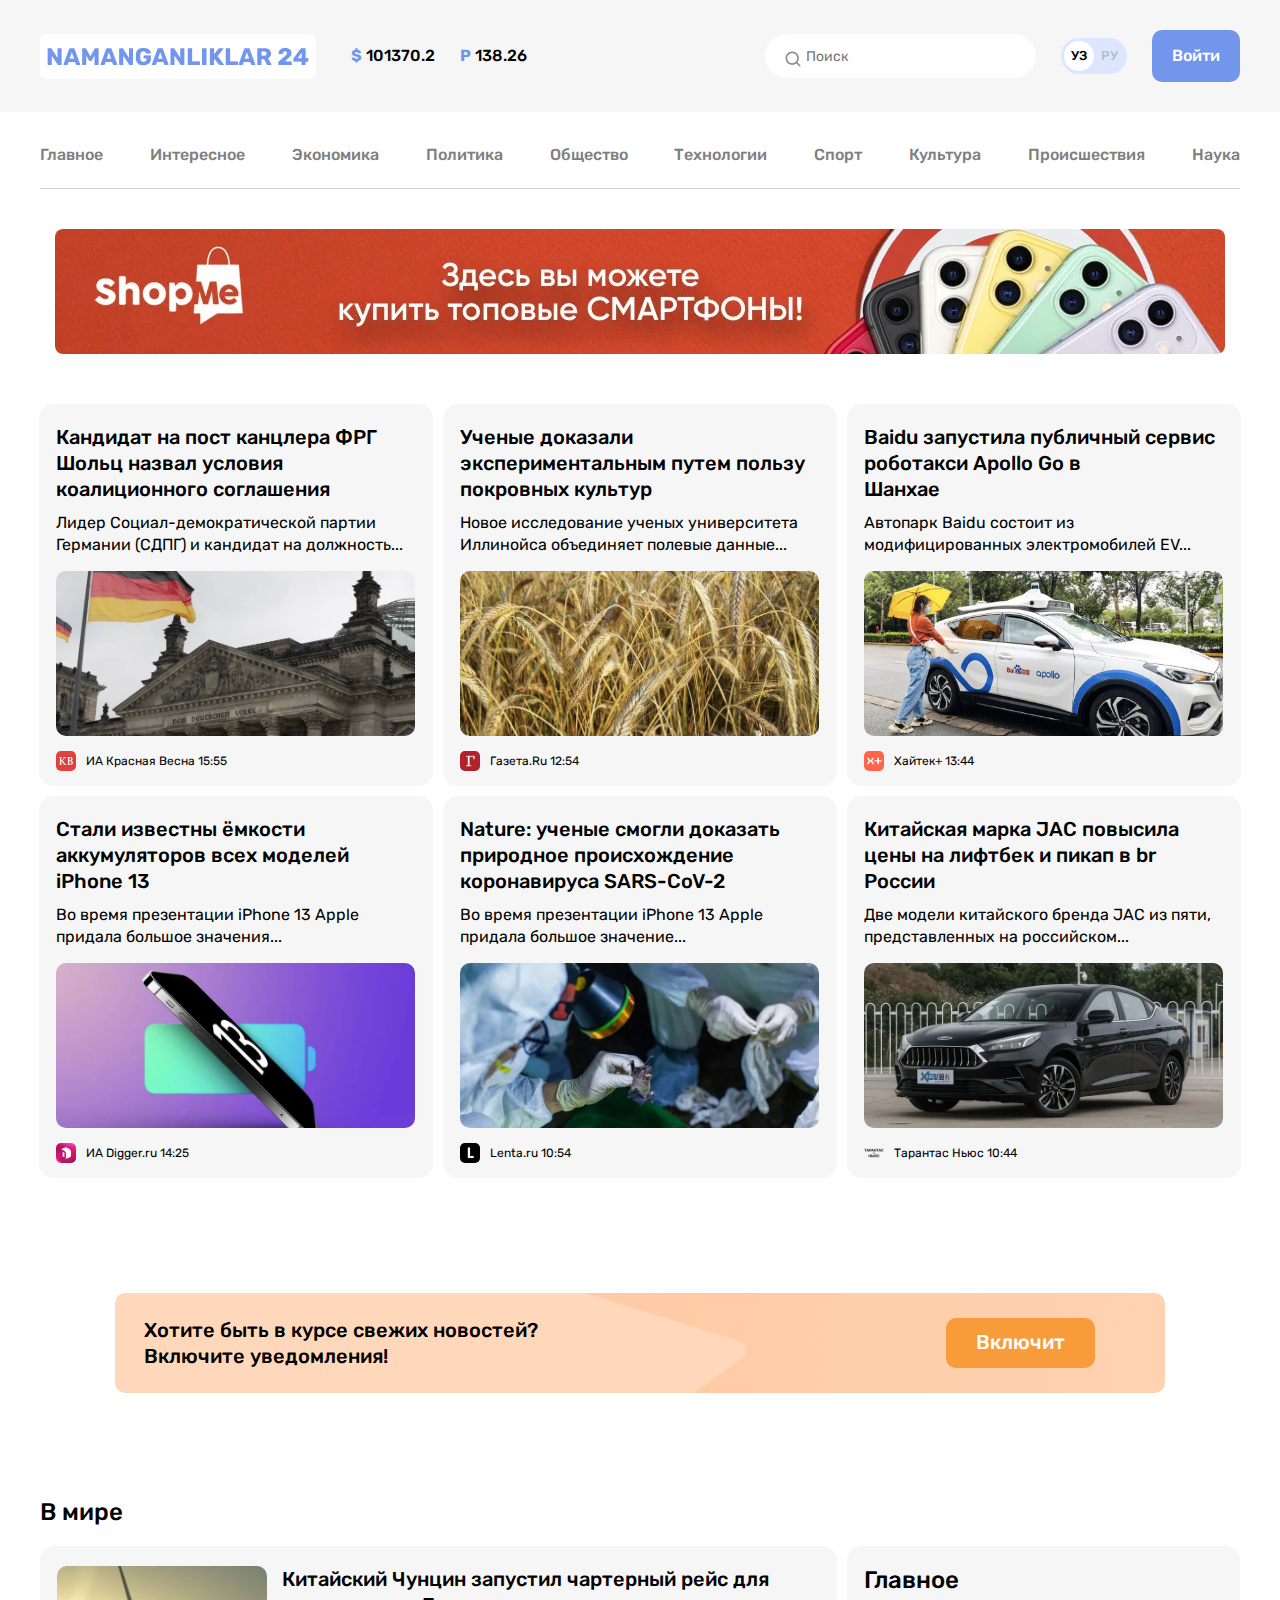
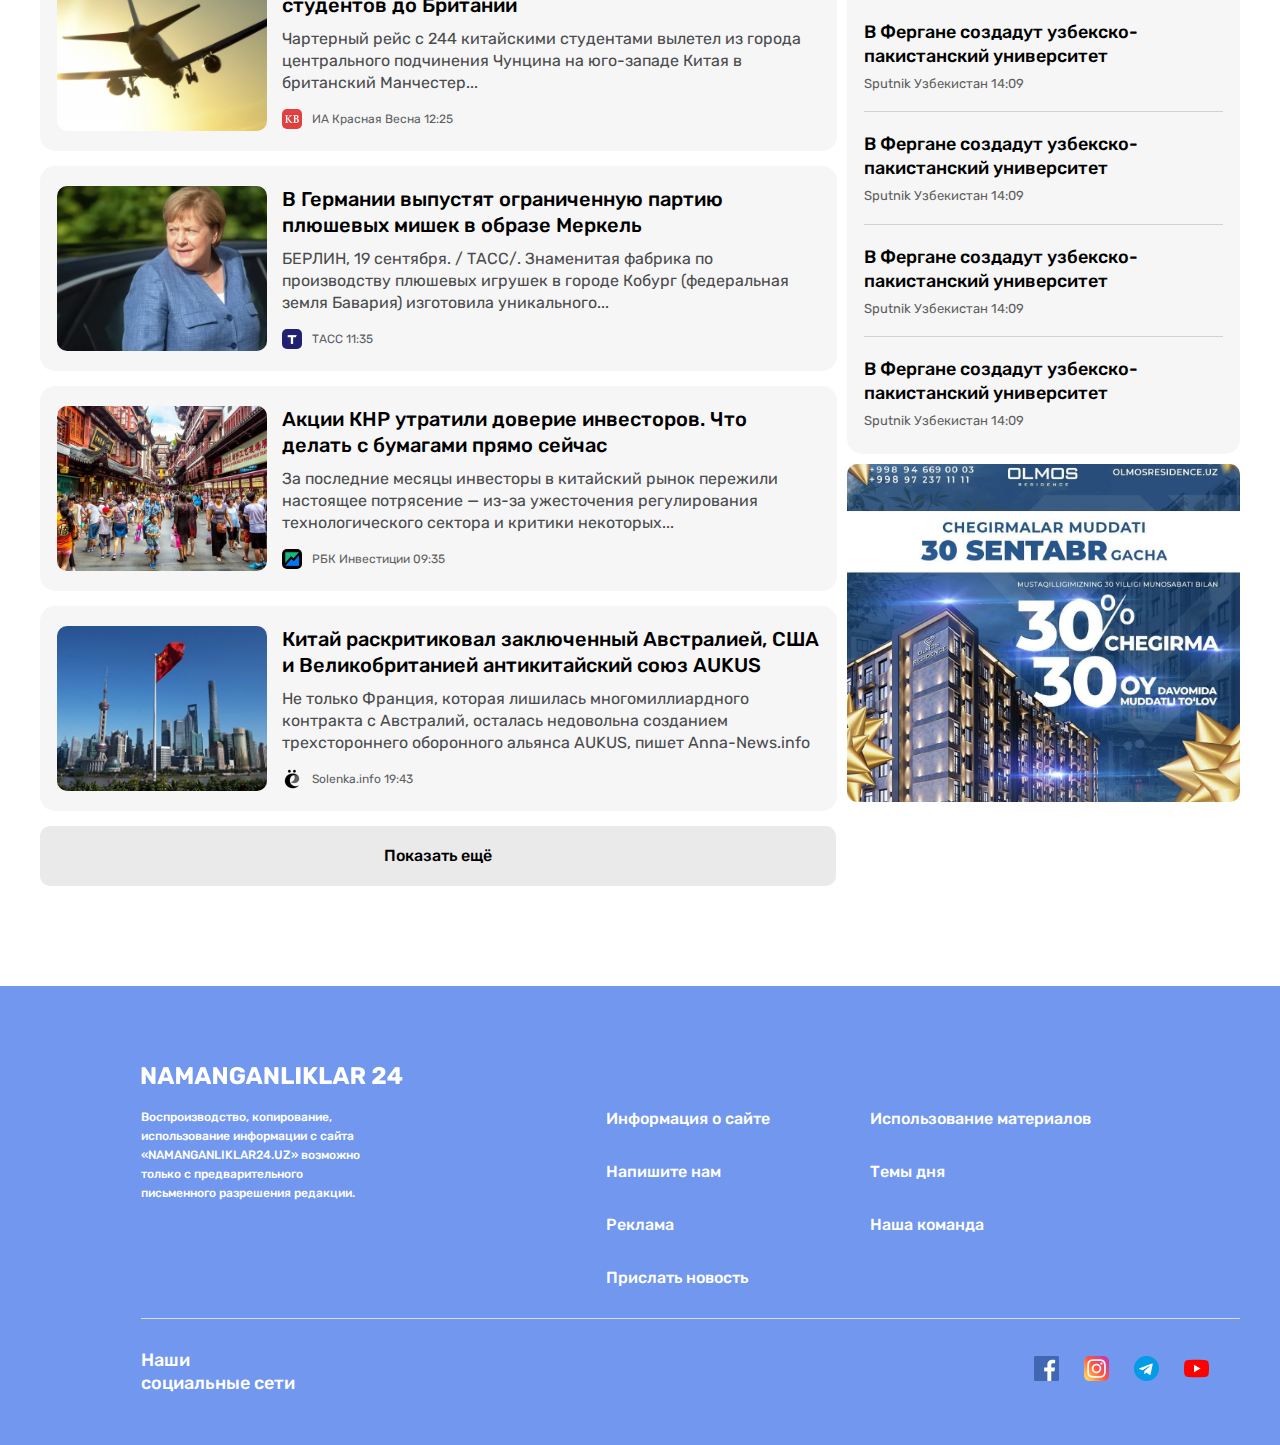
<file: index.html>
<!DOCTYPE html>
<html lang="en">
<head>
    <meta charset="UTF-8">
    <meta name="viewport" content="width=device-width, initial-scale=1.0">
    <title>NAMANGANLIKLAR 24</title>
    <link rel="stylesheet" href="./css/index.css">
</head>
<body>
    <!-- Header qismi -->
    <header class="header">
       <div class=" header__top">
        <div class="header__top__container container">        
            <a class="site-logo" href="./index.html">
                <img class="site-logo__image" src="../image/NAMANGANLIKLAR 24.png" alt="" width="276" height="45">
            </a>
            <div class="currency">
                <div class="currency__item">
                    <span class="currensy__logo">$</span>
                    <span class="currensy__text">101370.2</span>
                </div>
                <div class="currency__item">
                    <span class="currensy__logo">P</span>
                    <span class="currensy__text">138.26</span>
                </div>
            </div>

            <form class="global-search-form" action="">
                <input type="search" class="global-search-form__input" placeholder="Поиск">
            </form>

            <div class="language-toggler">
                <a class="language-toggler__item language-toggler__item__active" href="#">УЗ</a>
                <a class="language-toggler__item language-toggler__item" href="#">РУ</a>
            </div>


            <a class="header__top__btn btn" href="./pages/contantus/contact.html">Войти</a>
        </div>
       </div>

       <div class="header__nav">
        <nav class="header__nav__container container">
            <ul class="header__nav__list">
                <li class="nav__item__item">
                    <a class="sitenav__nav__link" href="./index.html">Главное</a>
                </li>
                <li class="nav__item__item"><a class="sitenav__nav__link" href="./pages/Интересное/Интересное.html">Интересное</a></li>
                <li class="nav__item__item"><a class="sitenav__nav__link" href="#">Экономика</a></li>
                <li class="nav__item__item"><a class="sitenav__nav__link" href="#">Политика</a></li>
                <li class="nav__item__item"><a class="sitenav__nav__link" href="#">Общество</a></li>
                <li class="nav__item__item"><a class="sitenav__nav__link" href="#">Технологии</a></li>
                <li class="nav__item__item"><a class="sitenav__nav__link" href="#">Спорт</a></li>
                <li class="nav__item__item"><a class="sitenav__nav__link" href="#">Культура</a></li>
                <li class="nav__item__item"><a class="sitenav__nav__link" href="#">Происшествия</a></li>
                <li class="nav__item__item"><a class="sitenav__nav__link" href="#">Наука</a></li>
            </ul>
        </nav>
        </div>

        <div class="header__banner">
        <div class=" header__banner__container container">
            <a class="header__banner__link" href="#">
        <img class="header__banner__image" src="./image/homebanner.png" width="1200px" alt="">
            </a>
    </div>
        </div>
    </header>
    <main class="container">
    <section class="">
        <div class="main-grid main-container">
        <div class="main-item">
            <div class="main__item__title">
                Кандидат на пост канцлера ФРГ Шольц назвал условия коалиционного соглашения
            </div>
            <div class="main__item__text">
                Лидер Социал-демократической партии Германии (СДПГ) и кандидат на должность...
            </div>
            <div class="main__item__image">
                <img src="./image/gearmany-flag.png" alt="" 
                >
            </div>
            <div class="main__item__magizne">
                <img src="./image/KB.png" alt=""> <p>ИА Красная Весна 15:55</p>
            </div>
        </div>
        <div class="main-item">
            <div class="main__item__title">
                Ученые доказали экспериментальным путем пользу покровных культур
            </div>
            <div class="main__item__text">
                Новое исследование ученых университета Иллинойса объединяет полевые данные... 
            </div>
            <div class="main__item__image">
                <img src="./image/weath.png" alt="">
            </div>
            <div class="main__item__magizne">
                <img src="./image/images.png" alt=""> <p>Газета.Ru 12:54</p>
            </div>
        </div>
        <div class="main-item">
            <div class="main__item__title">
                Baidu запустила публичный сервис роботакси Apollo Go в <br> Шанхае
            </div>
            <div class="main__item__text">
                Автопарк Baidu состоит из модифицированных электромобилей EV... 
            </div>
            <div class="main__item__image">
                <img src="./image/bwyd.png" alt="" 
                >
            </div>
            <div class="main__item__magizne">
                <img src="./image/X+.png" alt=""> <p>Хайтек+ 13:44</p>
            </div>
        </div>
        </div>
        <div class="main-grid main-container">
        <div class="main-item">
            <div class="main__item__title">
                Стали известны ёмкости аккумуляторов всех моделей iPhone 13
            </div>
            <div class="main__item__text">
                Во время презентации iPhone 13 Apple придала большое значения...
            </div>
            <div class="main__item__image">
                <img src="./image/iphone13.png" alt="" 
                >
            </div>
            <div class="main__item__magizne">
                <img src="./image/D.png" alt=""> <p>ИА Digger.ru 14:25</p>
            </div>
        </div>
        <div class="main-item">
            <div class="main__item__title">
                Nature: ученые смогли доказать природное происхождение коронавируса SARS-CoV-2
            </div>
            <div class="main__item__text">
                Во время презентации iPhone 13 Apple придала большое значение...
            </div>
            <div class="main__item__image">
                <img src="./image/lobarotry.png" alt="">
            </div>
            <div class="main__item__magizne">
                <img src="./image/L.png" alt=""> <p>Lenta.ru 10:54</p>
            </div>
        </div>
        <div class="main-item">
            <div class="main__item__title">
                Китайская марка JAC повысила цены на лифтбек и пикап в br
                 России
            </div>
            <div class="main__item__text">
                Две модели китайского бренда JAC из пяти, представленных на российском...
            </div>
            <div class="main__item__image">
                <img src="./image/xcar.png" alt="" 
                >
            </div>
            <div class="main__item__magizne">
                <img src="./image/T.png" alt=""> <p>Тарантас Ньюс 10:44</p>
            </div>
        </div>
        </div>
    </section>
    <section class="main__flex main-containe">
        <p class="main__flex__text">
            Хотите быть в курсе свежих новостей?  Включите уведомления!
        </p>
        <a class="main__flex__link" id="main__flex__link" href="#">Включит </a>
    </section>
    <section class="main__news main-container1">
        <p class="main__news__title">
            В мире
        </p>
        <div class="main__news__section">
        <div class="main__new">
        <div class="main__news__items">
         <img class="main__news__items_image" src="./image/plain.png" alt="">
            <div class="main__news__items__text">
            <div class="items__title">
                Китайский Чунцин запустил чартерный рейс для студентов до Британии
            </div>
            <div class="items__text__text">
                Чартерный рейс с 244 китайскими студентами вылетел из города центрального подчинения Чунцина на юго-западе Китая в британский Манчестер...
           </div>
           <div class="items__text__magzine">
            <img src="./image/KB.png" alt="">
            <p>ИА Красная Весна 12:25</p>
           </div>
        </div>
        </div>
        <div class="main__news__items">
            <img class="main__news__items_image" src="./image/angelamerkel.png" alt="">
            <div class="main__news__items__text">
            <div class="items__title">
                В Германии выпустят ограниченную партию плюшевых мишек в образе Меркель
            </div>
            <div class="items__text__text">
                БЕРЛИН, 19 сентября. / ТАСС/. Знаменитая фабрика по производству плюшевых игрушек в городе Кобург (федеральная земля Бавария) изготовила уникального...
           </div>
           <div class="items__text__magzine">
            <img  src="./image/Tass.png" alt="">
            <p>ТАСС 11:35</p>
           </div>
        </div>
        </div>
        <div class="main__news__items">
            <img class="main__news__items_image" src=".//image/chinatown.png" alt="">
            <div class="main__news__items__text">
            <div class="items__title">
                Акции КНР утратили доверие инвесторов. Что делать с бумагами прямо сейчас
            </div>
            <div class="items__text__text">
                За последние месяцы инвесторы в китайский рынок пережили настоящее потрясение — из-за ужесточения регулирования технологического сектора и критики некоторых...
           </div>
           <div class="items__text__magzine">
            <img src="./image/rbk.png" alt="">
            <p>РБК Инвестиции 09:35</p>
           </div>
        </div>
        </div>
        <div class="main__news__items">
            <img class="main__news__items_image" src="./image/china.png" alt="">
            <div class="main__news__items__text">
            <div class="items__title">
                Китай раскритиковал заключенный Австралией, США и Великобританией антикитайский союз AUKUS
            </div>
            <div class="items__text__text">
                Не только Франция, которая лишилась многомиллиардного контракта с Австралий, осталась недовольна созданием трехстороннего оборонного альянса AUKUS, пишет Anna-News.info
           </div>
           <div class="items__text__magzine">
            <img src="./image/e.png" alt="">
            <p>Solenka.info 19:43</p>
           </div>
        </div>
        </div>
        <a class="main__news__button" href="./pages/Интересное/Интересное.html">Показать ещё </a>
        </div>
        <div class="main__news__about">
        <div class="main__news__list">
            <p class="about__title">
                Главное
            </p>
        <div class="main__news__about__item">
            <p class="about__text">
                В Фергане создадут узбекско- <br> пакистанский университет
            </p>
            <p class="about__logo">
                Sputnik Узбекистан 14:09
            </p>
            <div class="divider"></div>
        </div>
        <div class="main__news__about__item">
            <p class="about__text">
                В Фергане создадут узбекско- <br> пакистанский университет
            </p>
            <p class="about__logo">
                Sputnik Узбекистан 14:09
            </p>
            <div class="divider"></div>
        </div>
        <div class="main__news__about__item">
            <p class="about__text">
                В Фергане создадут узбекско- <br> пакистанский университет
            </p>
            <p class="about__logo">
                Sputnik Узбекистан 14:09
            </p>
            <div class="divider"></div>
        </div>
        <div class="main__news__about__item">
            <p class="about__text">
                В Фергане создадут узбекско- <br> пакистанский университет
            </p>
            <p class="about__logo">
                Sputnik Узбекистан 14:09
            </p>
        </div>
        </div>
        <img class="main__news__about__image" 
        src="./image/olmosresidens.png" alt="">
        </div>
        </div>
    </section>
    </main>
    <footer class="footer">
        <div class="footer__container container">
          <div class="footer__nav">
            <div class="footer__nav__left">
              <a class="footer__nav__link" href="#">
                <img
                  class="footer__nav__link__img"
                  src="./pages/Интересное/image/logo.png"
                  alt=" logo"
                />
              </a>
              <address class="footer__nav__address">
                Воспроизводство, копирование, использование информации с сайта
                «NAMANGANLIKLAR24.UZ» возможно только с предварительного
                письменного разрешения редакции.
              </address>
            </div>
            <div class="footer__nav__knew">
              <ul class="footer__nav__knew__list">
                <li class="footer__nav__knew__item">
                  <a class="footer__nav__knew__link" href="#"
                    >Информация о сайте</a
                  >
                </li>
                <li class="footer__nav__knew__item">
                  <a class="footer__nav__knew__link" href="#">Напишите нам</a>
                </li>
                <li class="footer__nav__knew__item">
                  <a class="footer__nav__knew__link" href="#">Реклама</a>
                </li>
                <li class="footer__nav__knew__item">
                  <a class="footer__nav__knew__link" href="#">Прислать новость</a>
                </li>
              </ul>
              <ul class="footer__nav__knew__list">
                <li class="footer__nav__knew__item">
                  <a class="footer__nav__knew__link" href="#"
                    >Использование материалов</a
                  >
                </li>
                <li class="footer__nav__knew__item">
                  <a class="footer__nav__knew__link" href="#">Темы дня</a>
                </li>
                <li class="footer__nav__knew__item">
                  <a class="footer__nav__knew__link" href="#">Наша команда</a>
                </li>
              </ul>
            </div>
          </div>
          <div class="footer__bottom">
            <div class="footer__bottom__left">
              <h2 class="footer__bottom__left__title">Наши социальные сети</h2>
            </div>
            <div class="footer__bottom__knew">
              <ul class="footer__bottom__knew">
                <li class="footer__bottom__item">
                  <a href="#" class="footer__bottom__link"
                    ><img
                      class="footer__bottom__knew"
                      src="./image/free-icon-facebook-1384053 1.png"
                      alt="Facebook"
                      width="25"
                      height="25"
                  /></a>
                </li>
                <li class="footer__bottom__item">
                  <a href="" class="footer__bottom__link"
                    ><img
                      class="footer__bottom__knew"
                      src="./image/free-icon-instagram-2111463 1.png"
                      alt="instagram"
                      width="25"
                      height="25"
                  /></a>
                </li>
                <li class="footer__bottom__item">
                  <a href="" class="footer__bottom__link"
                    ><img
                      class="footer__bottom__knew"
                      src="./image/free-icon-telegram-2111646 1.png"
                      alt="telegram"
                      width="25"
                      height="25"
                  /></a>
                </li>
                <li class="footer__bottom__item">
                  <a href="" class="footer__bottom__link"
                    ><img
                      class="footer__bottom__knew"
                      src="./image/free-icon-youtube-1384060 1.png"
                      alt="youtube"
                      width="25"
                      height="25"
                    />
                  </a>
                </li>
              </ul>
            </div>
          </div>
        </div>
      </footer>

      <script src=""></script>
</body>
</html>
</file>
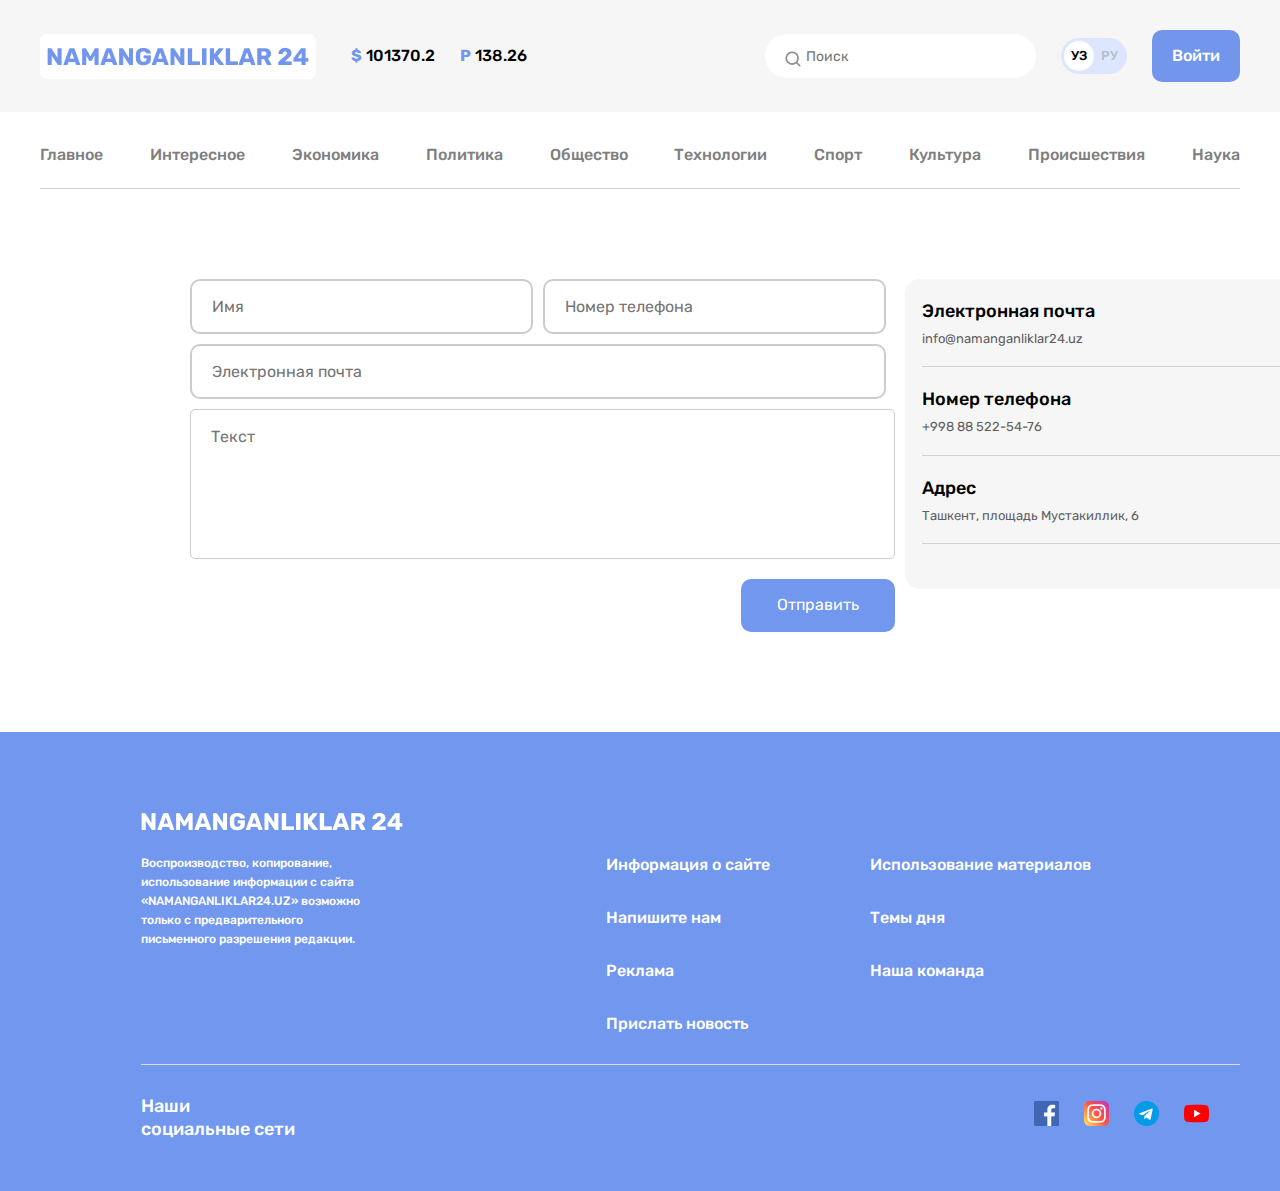
<file: pages/contantus/contact.html>
<!DOCTYPE html>
<html lang="en">
<head>
  <meta charset="UTF-8">
  <meta name="viewport" content="width=device-width, initial-scale=1.0">
  <title>Document</title>
  <link rel="stylesheet" href="./contact.css">
</head>
<body>
  <header class="header">
    <div class=" header__top">
     <div class="header__top__container container">        
         <a class="site-logo" href="../../index.html">
             <img class="site-logo__image" src="../../image/NAMANGANLIKLAR 24.png" alt="" width="276" height="45">
         </a>
         <div class="currency">
             <div class="currency__item">
                 <span class="currensy__logo">$</span>
                 <span class="currensy__text">101370.2</span>
             </div>
             <div class="currency__item">
                 <span class="currensy__logo">P</span>
                 <span class="currensy__text">138.26</span>
             </div>
         </div>

         <form class="global-search-form" action="">
             <input type="search" class="global-search-form__input" placeholder="Поиск">
         </form>

         <div class="language-toggler">
             <a class="language-toggler__item language-toggler__item__active" href="#">УЗ</a>
             <a class="language-toggler__item language-toggler__item" href="#">РУ</a>
         </div>


         <a class="header__top__btn btn" href="#">Войти</a>
     </div>
    </div>

    <div class="header__nav">
     <nav class="header__nav__container container">
         <ul class="header__nav__list">
             <li class="nav__item__item">
                 <a class="sitenav__nav__link" href="../../index.html">Главное</a>
             </li>
             <li class="nav__item__item"><a class="sitenav__nav__link" href="../Интересное/Интересное.html">Интересное</a></li>
             <li class="nav__item__item"><a class="sitenav__nav__link" href="#">Экономика</a></li>
             <li class="nav__item__item"><a class="sitenav__nav__link" href="#">Политика</a></li>
             <li class="nav__item__item"><a class="sitenav__nav__link" href="#">Общество</a></li>
             <li class="nav__item__item"><a class="sitenav__nav__link" href="#">Технологии</a></li>
             <li class="nav__item__item"><a class="sitenav__nav__link" href="#">Спорт</a></li>
             <li class="nav__item__item"><a class="sitenav__nav__link" href="#">Культура</a></li>
             <li class="nav__item__item"><a class="sitenav__nav__link" href="#">Происшествия</a></li>
             <li class="nav__item__item"><a class="sitenav__nav__link" href="#">Наука</a></li>
         </ul>
     </nav>
     </div>

 </header>

<main class="main">
  <div class="main-container container">
    <div class="contaienr__input">
          <form action="" class="input__left">
          <div class="input_top">
            <input
              type="text"
              class="input__top__text"
              placeholder="Имя"
              required
            />
            <input
              type="tel"
              class="input__top__text"
              placeholder="Номер телефона"
              required
            />
            </div>
            <div class="input__button">
              <input
              type="email"
              class="input__button__text"
              placeholder="Электронная почта"
              required
            />
            
            
            <textarea name=""  id="" class="input__button__btn1" cols="30" rows="10" placeholder="Текст"></textarea>
            </div>
            <input type="submit" value="Отправить" class="input__button__btn" />
          </form>
    </div>
    <div class="container__description">
      <div class="main__news__about">
        <div class="main__news__list">
        <div class="main__news__about__item">
            <p class="about__text">
              Электронная почта
            </p>
            <p class="about__logo">
              info@namanganliklar24.uz
            </p>
            <div class="divider"></div>
        </div>
        <div class="main__news__about__item">
            <p class="about__text">
              Номер телефона
            </p>
            <p class="about__logo">
              +998 88 522-54-76
            </p>
            <div class="divider"></div>
        </div>
        <div class="main__news__about__item">
            <p class="about__text">
              Адрес
            </p>
            <p class="about__logo">
              Ташкент, площадь Мустакиллик, 6 
            </p>
            <div class="divider"></div>
        </div>
        </div>
        </div>
    </div>
  </div>
</main>


<footer class="footer">
  <div class="footer__container container">
    <div class="footer__nav">
      <div class="footer__nav__left">
        <a class="footer__nav__link" href="#">
          <img
            class="footer__nav__link__img"
            src="../Интересное/image/logo.png"
            alt=" logo"
          />
        </a>
        <address class="footer__nav__address">
          Воспроизводство, копирование, использование информации с сайта
          «NAMANGANLIKLAR24.UZ» возможно только с предварительного
          письменного разрешения редакции.
        </address>
      </div>
      <div class="footer__nav__knew">
        <ul class="footer__nav__knew__list">
          <li class="footer__nav__knew__item">
            <a class="footer__nav__knew__link" href="#"
              >Информация о сайте</a
            >
          </li>
          <li class="footer__nav__knew__item">
            <a class="footer__nav__knew__link" href="#">Напишите нам</a>
          </li>
          <li class="footer__nav__knew__item">
            <a class="footer__nav__knew__link" href="#">Реклама</a>
          </li>
          <li class="footer__nav__knew__item">
            <a class="footer__nav__knew__link" href="#">Прислать новость</a>
          </li>
        </ul>
        <ul class="footer__nav__knew__list">
          <li class="footer__nav__knew__item">
            <a class="footer__nav__knew__link" href="#"
              >Использование материалов</a
            >
          </li>
          <li class="footer__nav__knew__item">
            <a class="footer__nav__knew__link" href="#">Темы дня</a>
          </li>
          <li class="footer__nav__knew__item">
            <a class="footer__nav__knew__link" href="#">Наша команда</a>
          </li>
        </ul>
      </div>
    </div>
    <div class="footer__bottom">
      <div class="footer__bottom__left">
        <h2 class="footer__bottom__left__title">Наши социальные сети</h2>
      </div>
      <div class="footer__bottom__knew">
        <ul class="footer__bottom__knew">
          <li class="footer__bottom__item">
            <a href="#" class="footer__bottom__link"
              ><img
                class="footer__bottom__knew"
                src="../../image/free-icon-facebook-1384053 1.png"
                alt="Facebook"
                width="25"
                height="25"
            /></a>
          </li>
          <li class="footer__bottom__item">
            <a href="" class="footer__bottom__link"
              ><img
                class="footer__bottom__knew"
                src="../../image/free-icon-instagram-2111463 1.png"
                alt="instagram"
                width="25"
                height="25"
            /></a>
          </li>
          <li class="footer__bottom__item">
            <a href="" class="footer__bottom__link"
              ><img
                class="footer__bottom__knew"
                src="../../image/free-icon-telegram-2111646 1.png"
                alt="telegram"
                width="25"
                height="25"
            /></a>
          </li>
          <li class="footer__bottom__item">
            <a href="" class="footer__bottom__link"
              ><img
                class="footer__bottom__knew"
                src="../../image/free-icon-youtube-1384060 1.png"
                alt="youtube"
                width="25"
                height="25"
              />
            </a>
          </li>
        </ul>
      </div>
    </div>
  </div>
</footer>

</body>
</html>
</file>
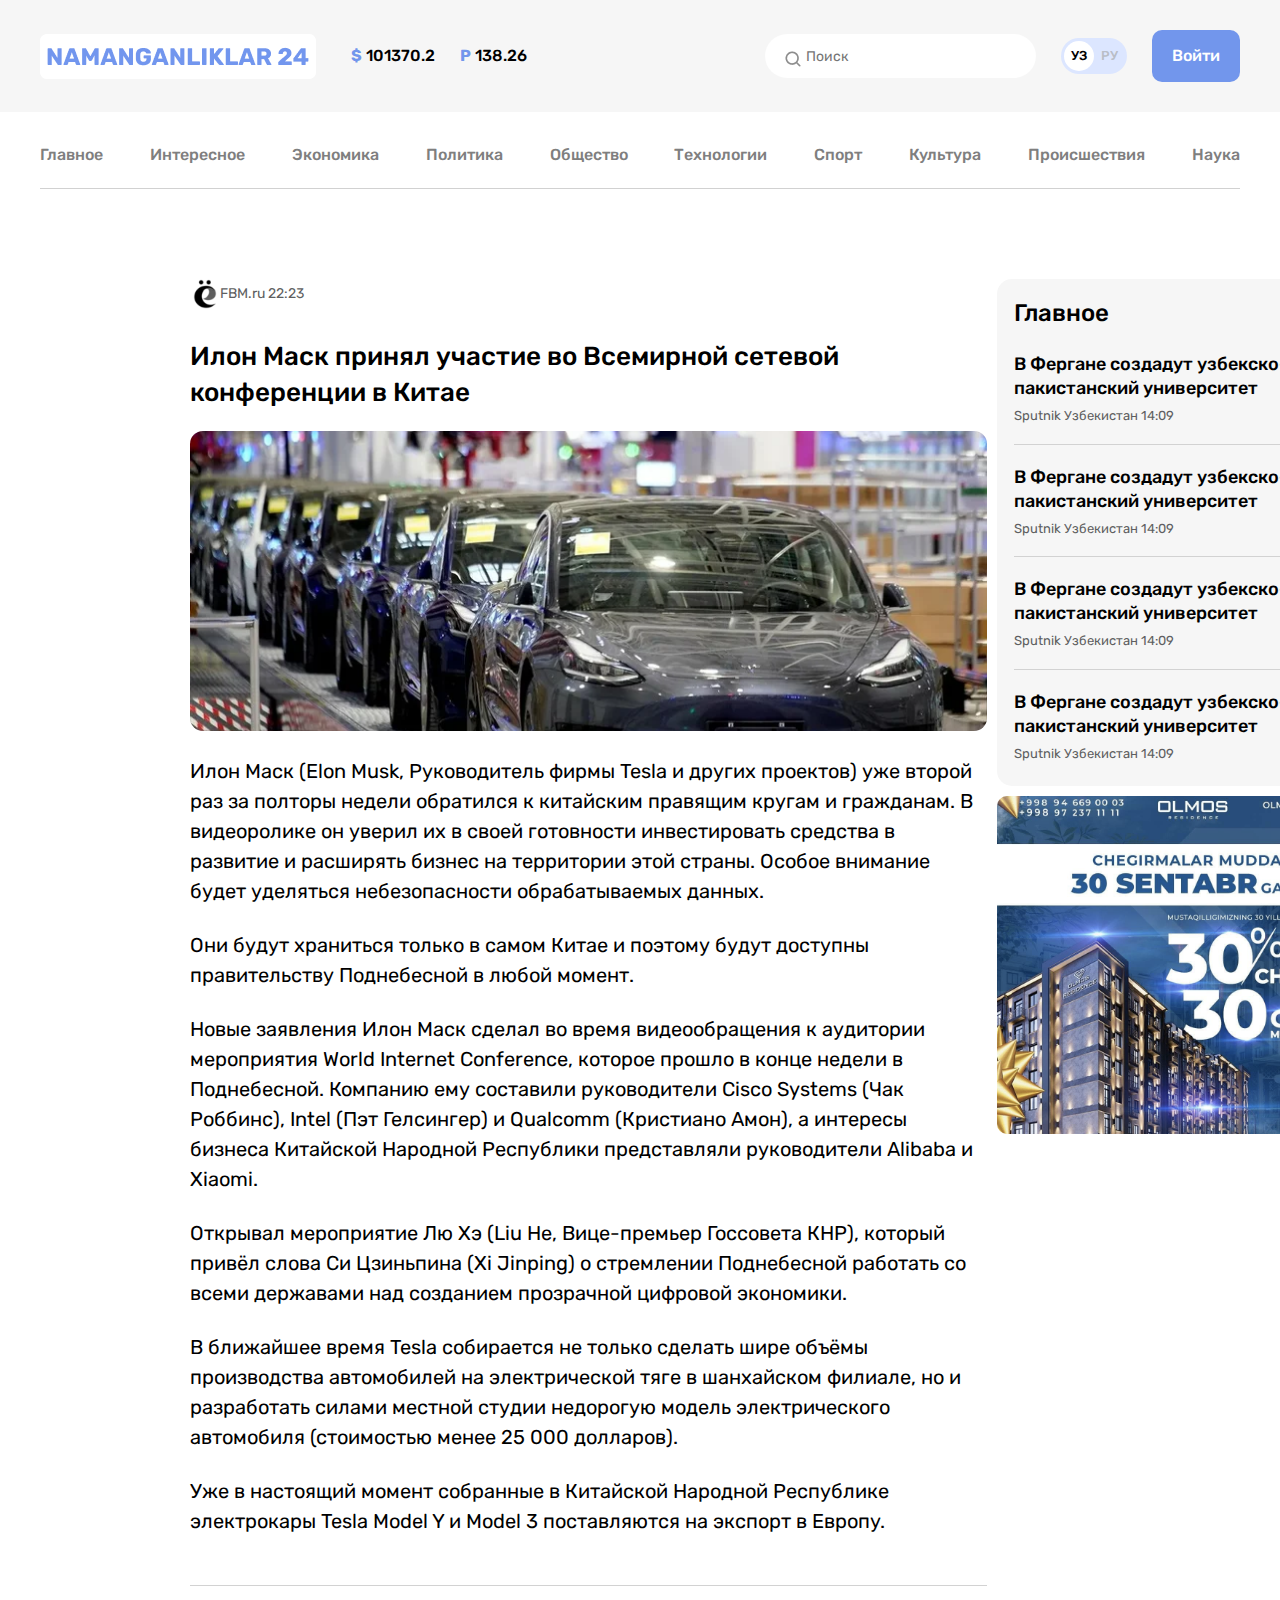
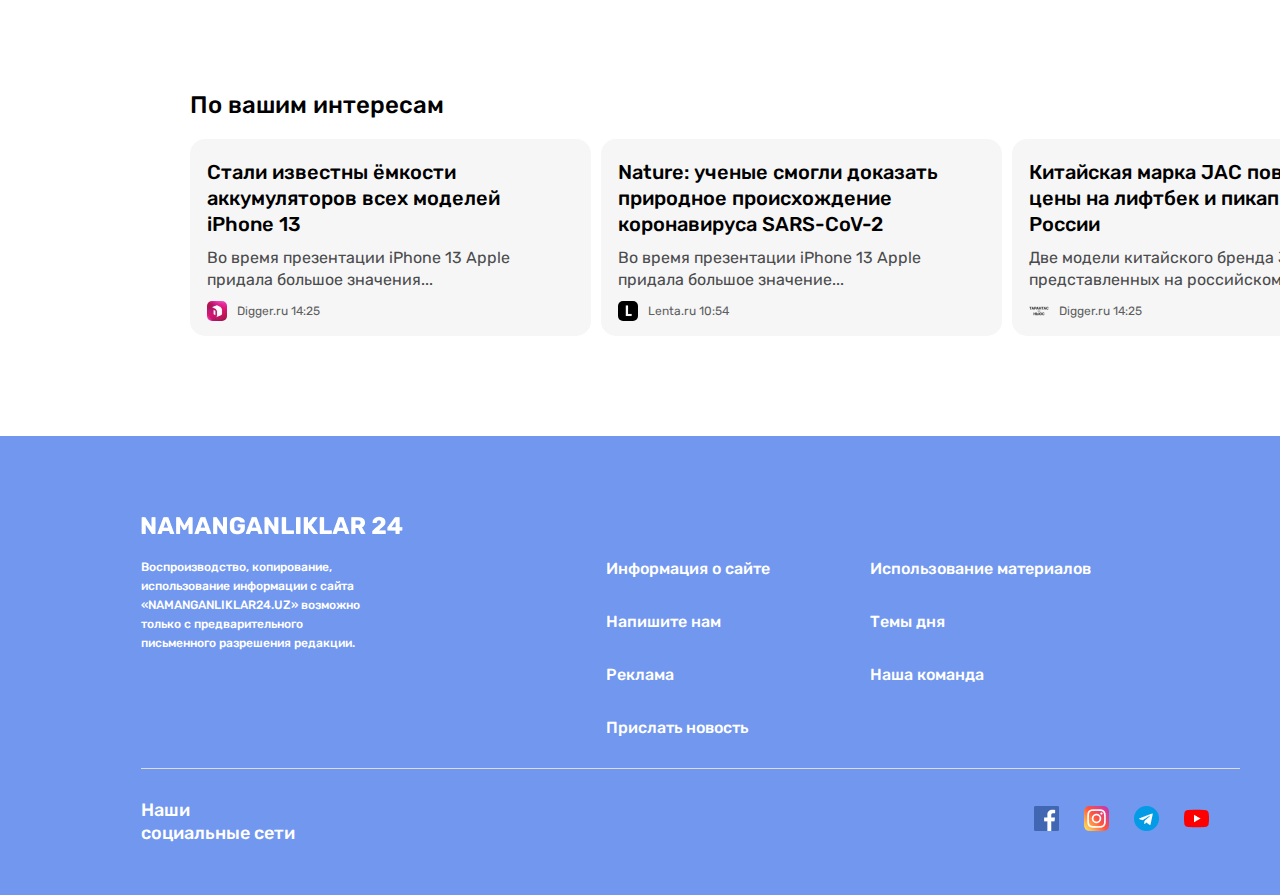
<file: pages/fbm/fbm.html>
<!DOCTYPE html>
<html lang="en">
<head>
  <meta charset="UTF-8">
  <meta name="viewport" content="width=device-width, initial-scale=1.0">
  <title>Document</title>
  <link rel="stylesheet" href="./fbm.css">
</head>
<body>
  <header class="header">
    <div class=" header__top">
     <div class="header__top__container container">        
         <a class="site-logo" href="../../index.html">
             <img class="site-logo__image" src="../../image/NAMANGANLIKLAR 24.png" alt="" width="276" height="45">
         </a>
         <div class="currency">
             <div class="currency__item">
                 <span class="currensy__logo">$</span>
                 <span class="currensy__text">101370.2</span>
             </div>
             <div class="currency__item">
                 <span class="currensy__logo">P</span>
                 <span class="currensy__text">138.26</span>
             </div>
         </div>

         <form class="global-search-form" action="">
             <input type="search" class="global-search-form__input" placeholder="Поиск">
         </form>

         <div class="language-toggler">
             <a class="language-toggler__item language-toggler__item__active" href="#">УЗ</a>
             <a class="language-toggler__item language-toggler__item" href="#">РУ</a>
         </div>


         <a class="header__top__btn btn" href="../contantus/contact.html">Войти</a>
     </div>
    </div>

    <div class="header__nav">
     <nav class="header__nav__container container">
         <ul class="header__nav__list">
             <li class="nav__item__item">
                 <a class="sitenav__nav__link" href="../../index.html">Главное</a>
             </li>
             <li class="nav__item__item"><a class="sitenav__nav__link" href="../Интересное/Интересное.html">Интересное</a></li>
             <li class="nav__item__item"><a class="sitenav__nav__link" href="#">Экономика</a></li>
             <li class="nav__item__item"><a class="sitenav__nav__link" href="#">Политика</a></li>
             <li class="nav__item__item"><a class="sitenav__nav__link" href="#">Общество</a></li>
             <li class="nav__item__item"><a class="sitenav__nav__link" href="#">Технологии</a></li>
             <li class="nav__item__item"><a class="sitenav__nav__link" href="#">Спорт</a></li>
             <li class="nav__item__item"><a class="sitenav__nav__link" href="#">Культура</a></li>
             <li class="nav__item__item"><a class="sitenav__nav__link" href="#">Происшествия</a></li>
             <li class="nav__item__item"><a class="sitenav__nav__link" href="#">Наука</a></li>
         </ul>
     </nav>
     </div>

 </header>
 <main class="main">
  <section class="main__top__container container">
    <div class="main__top__container__left">
      <div class="left__title__logo">
        <img src=".././Интересное/image/fbm-ru.png" alt="" width="30px" height="30px">
        FBM.ru 22:23
      </div>
      <div class="left__title__text">
        Илон Маск принял участие во Всемирной сетевой конференции в Китае
    </div>
    <div class="left__image">
      <img src=".././Интересное/image/tesla.png" alt="" width="797" height="300">
    </div>
    <p class="left__text">
      <p class="tetx__item">
        Илон Маск (Elon Musk, Руководитель фирмы Tesla и других проектов) уже второй раз за полторы недели обратился к китайским правящим кругам и гражданам. В видеоролике он уверил их в своей готовности инвестировать средства в развитие и расширять бизнес на территории этой страны. Особое внимание будет уделяться небезопасности обрабатываемых данных. 
      </p>
      <p class="tetx__item">
        Они будут храниться только в самом Китае и поэтому будут доступны правительству Поднебесной в любой момент.
      </p>
      <p class="tetx__item">
        Новые заявления Илон Маск сделал во время видеообращения к аудитории мероприятия World Internet Conference, которое прошло в конце недели в Поднебесной. Компанию ему составили руководители Cisco Systems (Чак Роббинс), Intel (Пэт Гелсингер) и Qualcomm (Кристиано Амон), а интересы бизнеса Китайской Народной Республики представляли руководители Alibaba и Xiaomi. 
      </p>
      <p class="tetx__item">
        Открывал мероприятие Лю Хэ (Liu He, Вице-премьер Госсовета КНР), который привёл слова Си Цзиньпина (Xi Jinping) о стремлении Поднебесной работать со всеми державами над созданием прозрачной цифровой экономики.
      </p>
      <p class="tetx__item">
        В ближайшее время Tesla собирается не только сделать шире объёмы производства автомобилей на электрической тяге в шанхайском филиале, но и разработать силами местной студии недорогую модель электрического автомобиля (стоимостью менее 25 000 долларов).
      </p>
      <p class="tetx__item">
        Уже в настоящий момент собранные в Китайской Народной Республике электрокары Tesla Model Y и Model 3 поставляются на экспорт в Европу.
      </p>
    </p>
    <div class="divider1"></div>
    </div>
    <div class="main__top__container__right">
          <div class="main__news__about">
                    <div class="main__news__list">
                        <p class="about__title">
                            Главное
                        </p>
                    <div class="main__news__about__item">
                        <p class="about__text">
                            В Фергане создадут узбекско- <br> пакистанский университет
                        </p>
                        <p class="about__logo">
                            Sputnik Узбекистан 14:09
                        </p>
                        <div class="divider"></div>
                    </div>
                    <div class="main__news__about__item">
                        <p class="about__text">
                            В Фергане создадут узбекско- <br> пакистанский университет
                        </p>
                        <p class="about__logo">
                            Sputnik Узбекистан 14:09
                        </p>
                        <div class="divider"></div>
                    </div>
                    <div class="main__news__about__item">
                        <p class="about__text">
                            В Фергане создадут узбекско- <br> пакистанский университет
                        </p>
                        <p class="about__logo">
                            Sputnik Узбекистан 14:09
                        </p>
                        <div class="divider"></div>
                    </div>
                    <div class="main__news__about__item">
                        <p class="about__text">
                            В Фергане создадут узбекско- <br> пакистанский университет
                        </p>
                        <p class="about__logo">
                            Sputnik Узбекистан 14:09
                        </p>
                    </div>
                    </div>
                    <img class="main__news__about__image" 
                    src="../../image/olmosresidens.png" alt="" width="393" height="553">
                    </div>
            </div>
  </section>
  <section class="main__bottom__container container">
    <p class="main__bottom__container__title">
      По вашим интересам
    </p>
    <div class="main__bottom__container__items">
      <div class="main__bottom__container__item">
        <p class="item_title1">
          Стали известны ёмкости аккумуляторов всех моделей iPhone 13
        </p>
        <p class="item_text1">
          Во время презентации iPhone 13 Apple придала большое значения...
        </p>
        <div class="item_image">
          <img src="../../image/D.png" alt="">
          <p>Digger.ru 14:25</p>
        </div>
      </div>
      <div class="main__bottom__container__item">
        <p class="item_title1">
          Nature: ученые смогли доказать природное происхождение коронавируса SARS-CoV-2    
        </p>
        <p class="item_text1">
          Во время презентации iPhone 13 Apple придала большое значение...
        </p>
        <div class="item_image">
          <img src="../../image/L.png" alt="">
          <p>Lenta.ru 10:54</p>
        </div>
      </div>
      <div class="main__bottom__container__item">
        <p class="item_title1">
          Китайская марка JAC повысила цены на лифтбек и пикап в России 
        </p>
        <p class="item_text1">
          Две модели китайского бренда JAC из пяти, представленных на российском...
        </p>
        <div class="item_image">
          <img src="../../image/T.png" alt="">
          <p>Digger.ru 14:25</p>
        </div>
      </div>
    </div>
  </section>
 </main>
  <footer class="footer">
    <div class="footer__container container">
      <div class="footer__nav">
        <div class="footer__nav__left">
          <a class="footer__nav__link" href="#">
            <img
              class="footer__nav__link__img"
              src="../Интересное/image/logo.png"
              alt=" logo"
            />
          </a>
          <address class="footer__nav__address">
            Воспроизводство, копирование, использование информации с сайта
            «NAMANGANLIKLAR24.UZ» возможно только с предварительного
            письменного разрешения редакции.
          </address>
        </div>
        <div class="footer__nav__knew">
          <ul class="footer__nav__knew__list">
            <li class="footer__nav__knew__item">
              <a class="footer__nav__knew__link" href="#"
                >Информация о сайте</a
              >
            </li>
            <li class="footer__nav__knew__item">
              <a class="footer__nav__knew__link" href="#">Напишите нам</a>
            </li>
            <li class="footer__nav__knew__item">
              <a class="footer__nav__knew__link" href="#">Реклама</a>
            </li>
            <li class="footer__nav__knew__item">
              <a class="footer__nav__knew__link" href="#">Прислать новость</a>
            </li>
          </ul>
          <ul class="footer__nav__knew__list">
            <li class="footer__nav__knew__item">
              <a class="footer__nav__knew__link" href="#"
                >Использование материалов</a
              >
            </li>
            <li class="footer__nav__knew__item">
              <a class="footer__nav__knew__link" href="#">Темы дня</a>
            </li>
            <li class="footer__nav__knew__item">
              <a class="footer__nav__knew__link" href="#">Наша команда</a>
            </li>
          </ul>
        </div>
      </div>
      <div class="footer__bottom">
        <div class="footer__bottom__left">
          <h2 class="footer__bottom__left__title">Наши социальные сети</h2>
        </div>
        <div class="footer__bottom__knew">
          <ul class="footer__bottom__knew">
            <li class="footer__bottom__item">
              <a href="#" class="footer__bottom__link"
                ><img
                  class="footer__bottom__knew"
                  src="../../image/free-icon-facebook-1384053 1.png"
                  alt="Facebook"
                  width="25"
                  height="25"
              /></a>
            </li>
            <li class="footer__bottom__item">
              <a href="" class="footer__bottom__link"
                ><img
                  class="footer__bottom__knew"
                  src="../../image/free-icon-instagram-2111463 1.png"
                  alt="instagram"
                  width="25"
                  height="25"
              /></a>
            </li>
            <li class="footer__bottom__item">
              <a href="" class="footer__bottom__link"
                ><img
                  class="footer__bottom__knew"
                  src="../../image/free-icon-telegram-2111646 1.png"
                  alt="telegram"
                  width="25"
                  height="25"
              /></a>
            </li>
            <li class="footer__bottom__item">
              <a href="" class="footer__bottom__link"
                ><img
                  class="footer__bottom__knew"
                  src="../../image/free-icon-youtube-1384060 1.png"
                  alt="youtube"
                  width="25"
                  height="25"
                />
              </a>
            </li>
          </ul>
        </div>
      </div>
    </div>
  </footer>
</body>
</html>
</file>
<file: css/index.css>
@import "./global.css";



.main-container{
  display: flex;
  justify-content: center;
  padding-left: 120px;
  padding-right: 120px;
  margin-bottom: 10px;
}

.main-grid {
  display: flex;
  gap: 10px;
  width: 393px;
}

.main-item {
  background-color:#f6f6f6f6;
  border-radius: 15px;
  padding: 20px 18px 15px 17px;

}
.main__item__title {
  font-weight: 500;
  font-size: 20px;
  line-height: 26px;
  margin-bottom: 10px;
}
.main__item__text {
  font-weight: 400;
  font-size: 16px;
  line-height:22px;
  margin-bottom: 15px;
}
.main__item__image img{
  width: 359px;
  height: 165px;
  border-radius: 10px;

}

.main__item__magizne{
  display: flex;
  justify-content: left;
  align-items:center;
  text-align: center;
  margin-top: 15px;
  gap: 10px;
}

.main__item__magizne img{
  height: 20px;
  width: 20px;
  border-radius: 5px;
 
}

.main__item__magizne {
  font-weight: 400;
  font-size: 12px;
  line-height: 14px;
}


.main__flex {
  display: flex;
  background-image: url(../image/bimage.png);
  max-width: 1050px;
  width: 100%;
  background-repeat: no-repeat;
  background-position: center;
  border-radius: 10px;
  margin-top: 60px;
  margin-bottom: 60px;
}
.main__flex__text {
  width: 404px;
  height: 52px;
  font-weight: 500;
  font-size: 20px;
  line-height: 26px;
  margin-top: 24px;
  margin-bottom: 24px;
  margin-right: auto;
  margin-left: 29px;
}

.main__flex__link {
  margin-top: 25px;
  margin-bottom: 25px;
  padding: 13px 30px ;
  border-radius: 10px;
  background-color:#f79b3b;
  color: #ffffff;
  font-weight: 500;
  font-size: 20px;
  line-height:23px;
  margin-right: 70px;
}


.main__news {
  display: flex;
  flex-direction: column;
  padding-left: 120px;
  padding-right: 120px;
}

.main-new{
 
}

.main__news__section {
  display: flex;
  gap: 10px;
}
.main__news__title {
  font-weight:500;
  font-size: 24px;
  line-height: 28.44px;
  margin-bottom: 20px;
}
.main__news__items {
  display: flex;
  grid-template-rows: 1fr;
  padding: 20px 17px;
  border-radius: 15px;
  background-color:#f6f6f6;
  gap: 15px;
  margin-bottom: 15px;
  width: 797px;
  height: 205px;
}
.main__news__items_image {
  width: 210px;
  height: 165px;
  border-radius: 10px;
}
.main__news__items__text {

}
.items__title {
  font-weight: 500;
  font-size: 20px;
  line-height: 26px;
  margin-bottom: 10px;
}
.items__text__text {
  font-weight: 400;
  font-size: 16px;
  line-height:22px;
  color: #4a4b4c;
}
.items__text__magzine {
  display: flex;
  justify-content: left;
  align-items:center;
  text-align: center;
  margin-top: 15px;
  gap: 10px;
}

.items__text__magzine img {
  width: 20px;
  height: 20px;
  border-radius: 5px;
}

.items__text__magzine p {
  font-weight: 400;
  font-size:12px;
  line-height: 14.22px;
  color: #5e5f61;
}


.main__news__about {
}
.main__news__list {
  background-color:#f6f6f6;
  border-radius: 15px;
  padding: 20px 17px 25px 17px;
  margin-bottom: 10px;
}
.main__news__about__item {
}
.about__title {
  font-weight: 500;
  font-size: 24px;
  line-height:28.44px;
  color:#000000;
  margin-bottom: 25px;
}
.about__text {
  font-weight: 500;
  font-size: 18px;
  line-height:24px;
  margin-bottom: 8px;
}
.about__logo {
  font-weight: 400;
  font-size: 13px;
  line-height: 15.41px;
  color:#5e5f61;
 
}
.main__news__about__image {
  width: 393px;
  height: 338px;
  border-radius:10px;
}

.divider{
  border-bottom: 0.5px solid #d2d2d2;
  margin-bottom: 20px;
  margin-top: 20px;
}
</file>
<file: pages/contantus/contact.css>
@import "../../css/global.css";


.main {
}
.main-container {
  display: flex;
  gap: 10px;
}

.contaienr__input {
  display: flex;
  flex-direction:column
}
.input__left {

 
}
.input_top {
  display: flex;
  gap: 10px;
}
.input__top__text {
  width: 343px;
  height: 55px;
  border-radius: 10px;
  border: 2px solid rgba(0, 0, 0, 0.2);
  margin-bottom: 10px;
  padding-top: 18px;
  padding-bottom: 18px;
  padding-left: 20px;
}


.input__button {
  display: flex;
  flex-direction: column;
}

.input__button__text{
  width: 696px;
  height: 55px;
  margin-bottom: 10px;
  padding-top: 18px;
  padding-bottom: 18px;
  padding-left: 20px;
  border-radius: 10px;
  border: 2px solid rgba(0, 0, 0, 0.2);
}

.input__button__btn {
  margin-top: 20px;
  width: 154px;
  margin-left: 551px;
  height: 53px;
  border-radius: 10px;
  padding: 17px 30px 17px 30px;
  border:none;
  background-color: #7297ef;
  margin-bottom: 100px;
  color: #ffffff;
}

.input__button__btn1{
  resize: none; 
  width: 100%; 
  height: 150px; 
  padding: 18px 20px; 
  border: 1px solid #ccc; 
  border-radius: 5px; 
  font-size: 16px;
  font-weight: 400;
  line-height: 18.96px;
}


.main__news__list {
  background-color:#f6f6f6;
  border-radius: 15px;
  padding: 20px 17px 25px 17px;
  margin-bottom: 10px;
  width: 494px;
  height: 310px;
}
.main__news__about__item {
}
.about__title {
  font-weight: 500;
  font-size: 24px;
  line-height:28.44px;
  color:#000000;
  margin-bottom: 25px;
}
.about__text {
  font-weight: 500;
  font-size: 18px;
  line-height:24px;
  margin-bottom: 8px;
}
.about__logo {
  font-weight: 400;
  font-size: 13px;
  line-height: 15.41px;
  color:#5e5f61;
 
}
.main__news__about__image {
  width: 393px;
  height: 338px;
  border-radius:10px;
}

.divider{
  border-bottom: 0.5px solid #d2d2d2;
  margin-bottom: 20px;
  margin-top: 20px;
}
</file>
<file: pages/fbm/fbm.css>
@import "../../css/global.css";

.main {
}
.main__top__container {
  display: flex;
  gap: 10px;
}

.main__top__container__left {
  display: flex;
  flex-direction: column;
}
.left__title__logo {
  align-items: center;
  display: flex;
  font-weight: 400;
  font-size: 14px;
  line-height: 15.59px;
  color:#5e5f61;
  margin-bottom: 30px;
}
.left__title__text {
font-weight: 500;
font-size: 26px;
line-height: 36px;
margin-bottom: 20px;
}
.left__image img{
  border-radius: 13px;
  margin-bottom: 25px;
}
.left__text {
}
.tetx__item {
  font-weight: 400;
  font-size: 20px;
  line-height:30px;
  margin-bottom: 24px;
}

.divider1{
  margin-top: 25px;
  margin-bottom: 60px;
  border-bottom: 1px solid #D2D2D2;
  
}

.main__news__list {
  background-color:#f6f6f6;
  border-radius: 15px;
  padding: 20px 17px 25px 17px;
  margin-bottom: 10px;
}
.main__news__about__item {
}
.about__title {
  font-weight: 500;
  font-size: 24px;
  line-height:28.44px;
  color:#000000;
  margin-bottom: 25px;
}
.about__text {
  font-weight: 500;
  font-size: 18px;
  line-height:24px;
  margin-bottom: 8px;
}
.about__logo {
  font-weight: 400;
  font-size: 13px;
  line-height: 15.41px;
  color:#5e5f61;
 
}
.main__news__about__image {
  width: 393px;
  height: 338px;
  border-radius:10px;
}

.divider{
  border-bottom: 0.5px solid #d2d2d2;
  margin-bottom: 20px;
  margin-top: 20px;
}


.main__bottom__container {

}
.container {
}
.main__bottom__container__title {
  font-weight: 500;
  font-size: 24px;
  line-height: 28.44px;
  color: #000000;
  margin-bottom: 20px;
}
.main__bottom__container__items {
  display: flex;
  gap: 10px;
}
.main__bottom__container__item {
  background-color: #f6f6f6;
  border-radius: 15px;
  padding: 20px 30px 15px 17px;
  margin-bottom: 100px;
}
.item_title1 {
  font-weight: 500;
  font-size: 20px;
  line-height: 26px;
  width: 338px;
}
.item_text1 {
  font-weight: 400;
  font-size: 16px;
  line-height:22px;
  color: #4a4b4c;
  margin-top: 10px;
  width: 354px;
}
.item_image {
  display: flex;
  align-items: center;
  gap: 10px;
  margin-top: 10px;
}

.item_image img{
  width: 20px;
  height: 20px;
  border-radius: 5px;
}

.item_image p{
  font-weight: 400;
  font-size: 12px;
  line-height: 14.22px;
  color: #5e5f61;
}
</file>
